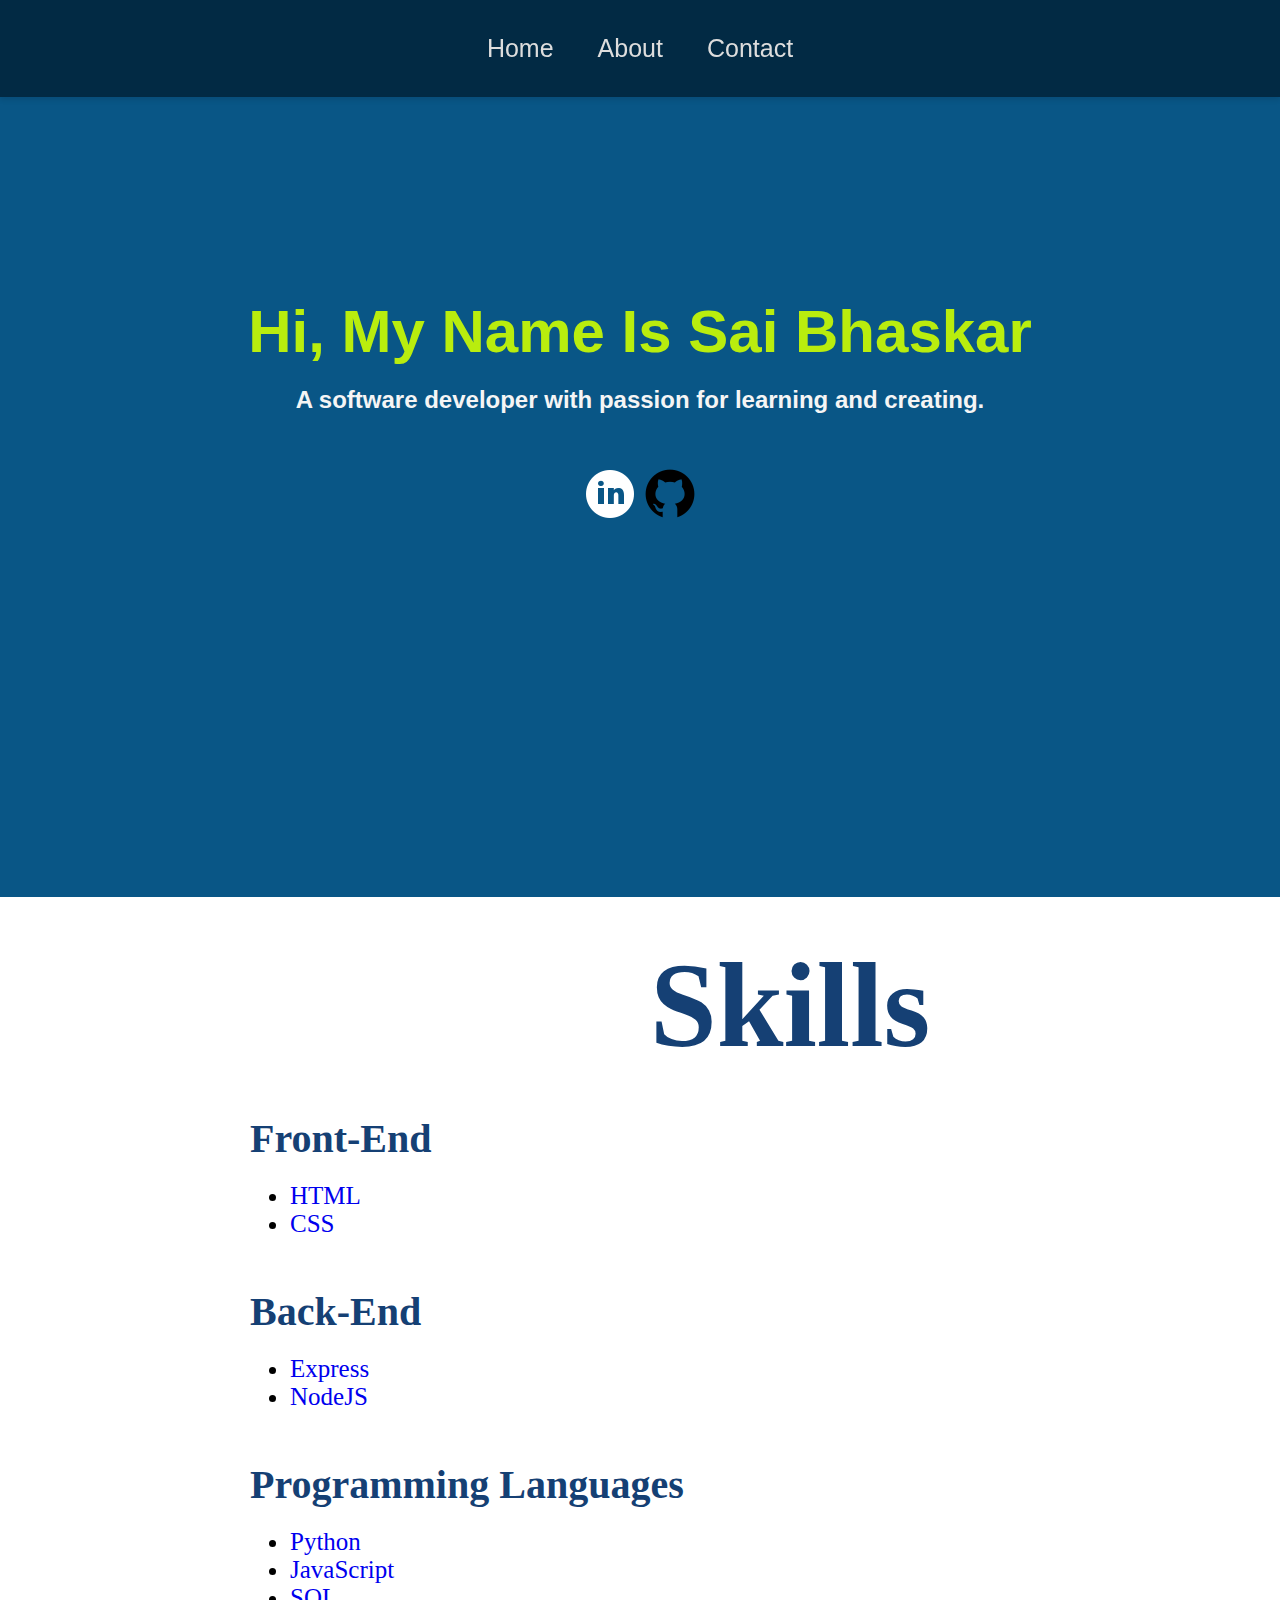
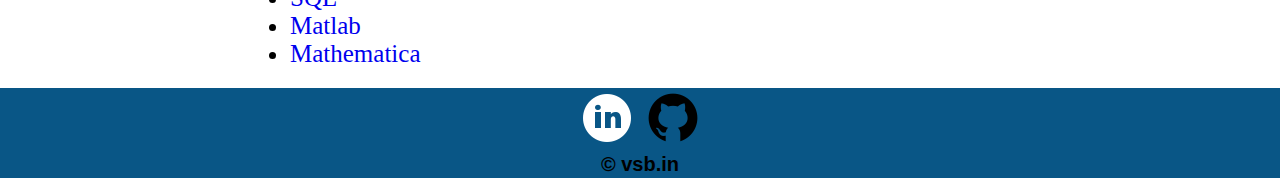
<file: index.html>
<!DOCTYPE html>
<html lang="en">
  <head>
    <meta charset="UTF-8" />
    <meta http-equiv="X-UA-Compatible" content="IE=edge" />
    <meta name="viewport" content="width=device-width, initial-scale=1.0" />
    <link href="style.css" rel="stylesheet" />
    <title>Portfolio</title>
  </head>
  <body>
        <div class="container" id="main">
            <nav id="navbar">
                <div class="container1">
                    <ul>
                        <li><a id="home" href="http://127.0.0.1:5500/index.html" target="_blank">Home</a></li>
                        <li><a id="project" href="http://127.0.0.1:5500/about.html" target="_blank">About</a></li>
                        <li><a id="contact" href="http://127.0.0.1:5500/contact.html" target="_blank">Contact</a></li>
                    </ul>
                </div>
            </nav>
            <header id="main-header">
                <div class="intro">
                    <h1>Hi, My Name Is Sai Bhaskar</h1>
                    <h2>A software developer with passion for learning and creating.</h2>
                </div>
                <div class="socials">
                    <a href="https://www.linkedin.com/in/vemuri-v-k-n-sai-bhaskar-751230208/" 
                      ><img
                        src="icons8-linkedin-circled-60.png"
                        alt="Linkedin"
                        loading="lazy"
                        class="socicon"
                    /></a>
                    <a href="https://github.com/baskarsai9415" 
                      ><img src="icons8-github-60.png" alt="Github" class="socicon"
                    /></a>
                </div>
            </header>

            <section id="Workarea">
                <div class="container2">
                    <h1>Skills</h1>
                </div>
                <div class="container3">
                    <h1>Front-End</h1>
                    <ul>
                        <li><a href="#">HTML</a></li>
                        <li><a href="#">CSS</a></li>
                    </ul>
                </div>
                <div class="container4">
                    <h1>Back-End</h1>
                    <ul>
                        <li><a href="#">Express</a></li>
                        <li><a href="#">NodeJS</a></li>
                    </ul>
                </div>
                <div class="container5">
                    <h1>Programming Languages</h1>
                    <ul>
                        <li><a href="#">Python</a></li>
                        <li><a href="#">JavaScript</a></li>
                        <li><a href="#">SQL</a></li>
                        <li><a href="#">Matlab</a></li>
                        <li><a href="#">Mathematica</a></li>
                    </ul>
                </div>    
            </section>
        </div>

        <script src="script.js"></script>
        <div class="footer">
            <footer>
                <div class="socials1">
                    <a href="#https://github.com/baskarsai9415" target="_blank"
                      ><img
                        src="icons8-linkedin-circled-60.png"
                        alt="Linkedin"
                        loading="lazy"
                        class="socicon"
                    /></a>
                    <a href="#" target="_blank"
                      ><img src="icons8-github-60.png" alt="Github" class="socicon"
                    /></a>
                </div>
                <p id="foot">&copy; vsb.in</p>
            </footer>
        </div>
    </body>
</file>
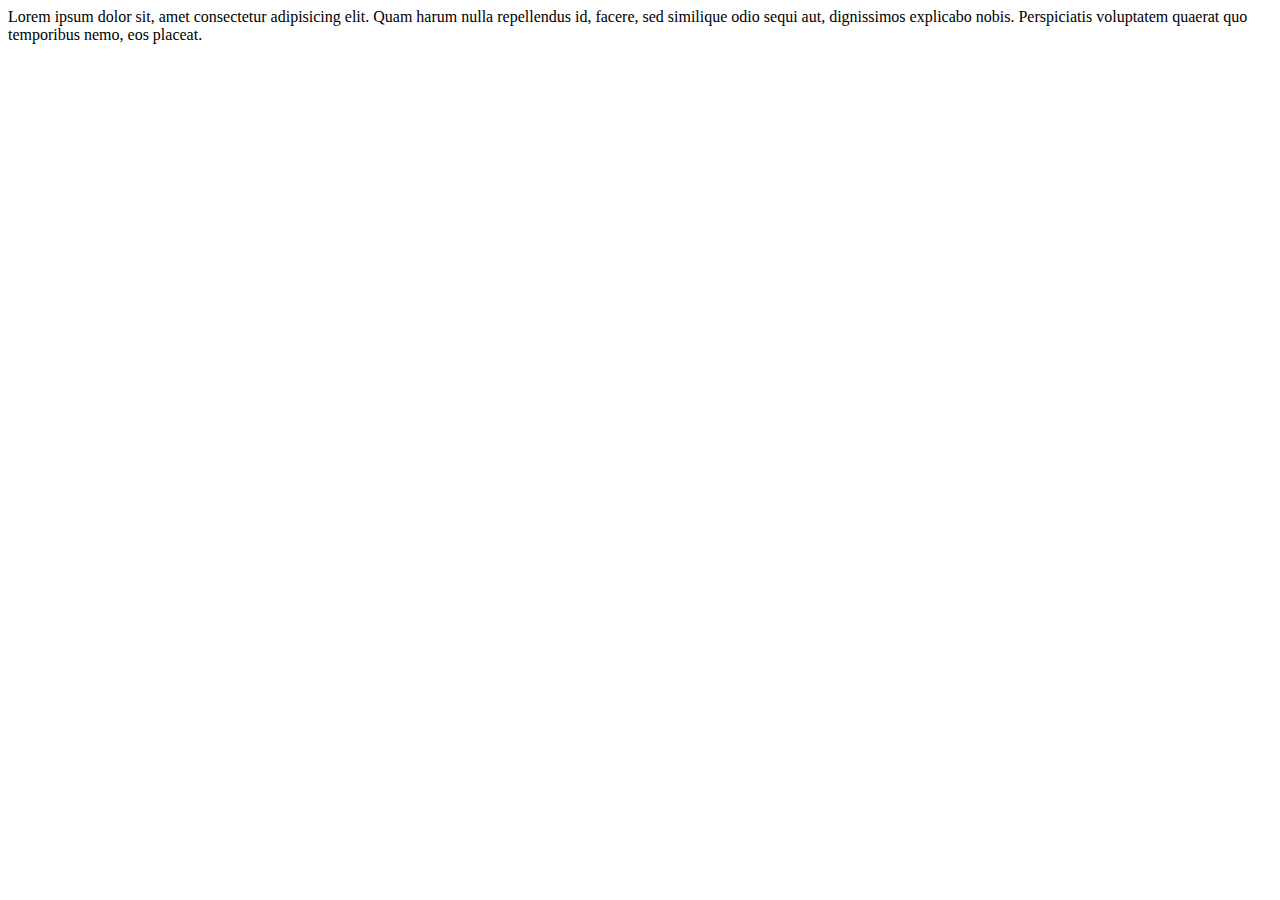
<file: temp/New folder/index.html>
<!DOCTYPE html>
<html lang="en">
<head>
    <meta charset="UTF-8">
    <meta http-equiv="X-UA-Compatible" content="IE=edge">
    <meta name="viewport" content="width=device-width, initial-scale=1.0">
    <title>Document</title>
</head>
<body>
    Lorem ipsum dolor sit, amet consectetur adipisicing elit. Quam harum nulla repellendus id, facere, sed similique odio sequi aut, dignissimos explicabo nobis. Perspiciatis voluptatem quaerat quo temporibus nemo, eos placeat.
</body>
</html>
</file>
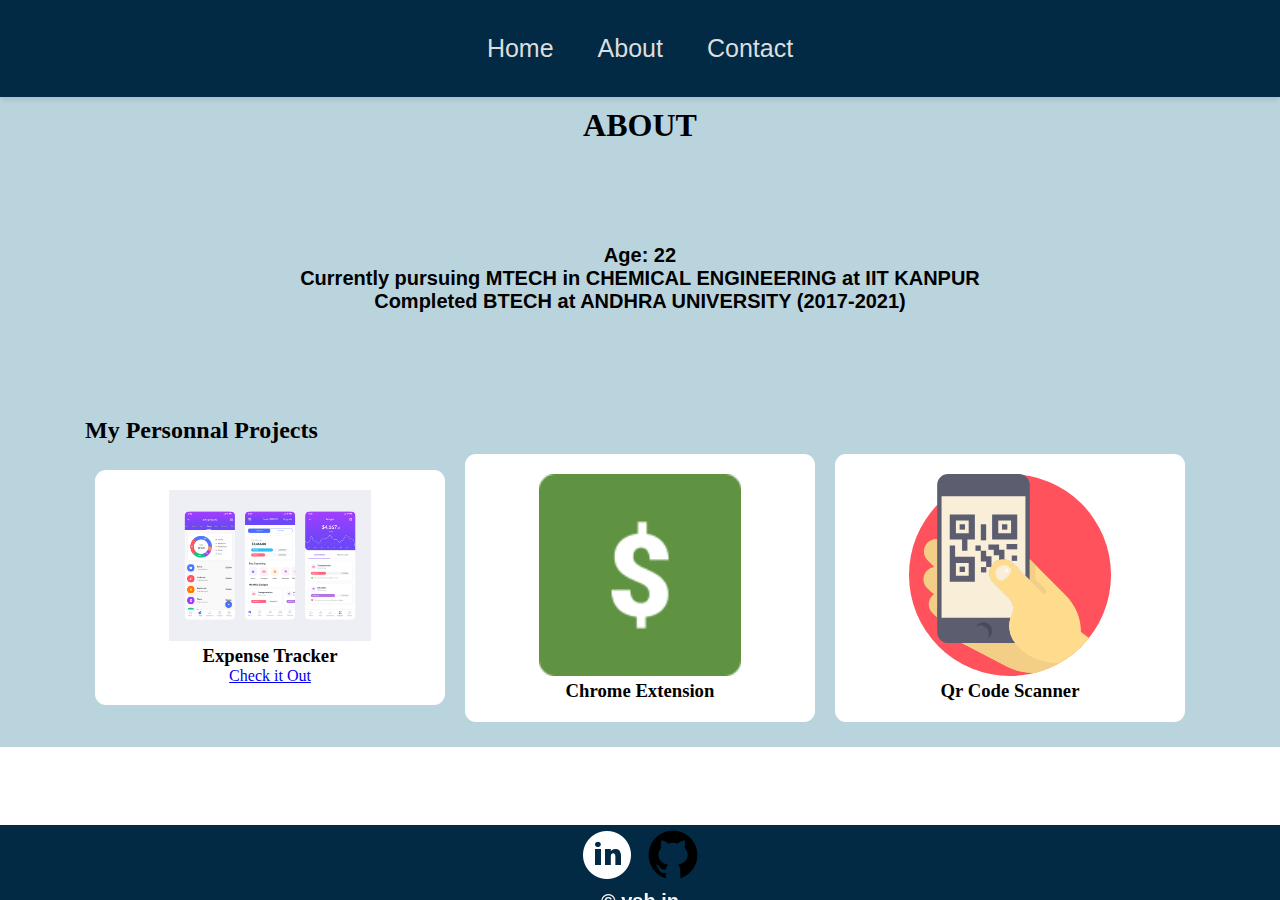
<file: about.html>
<!DOCTYPE html>
<html lang="en">
<head>
    <meta charset="UTF-8">
    <meta http-equiv="X-UA-Compatible" content="IE=edge">
    <meta name="viewport" content="width=device-width, initial-scale=1.0">
    <link href="about.css" rel="stylesheet" />
    <title>Portfolio</title>
</head>
<body>
    <div class="container" id="main">
        <nav id="navbar">
            <div class="container1">
                <ul>
                    <li><a id="home" href="http://127.0.0.1:5500/index.html" target="_blank">Home</a></li>
                    <li><a id="project" href="http://127.0.0.1:5500/about.html" target="_blank">About</a></li>
                    <li><a id="contact" href="http://127.0.0.1:5500/contact.html" target="_blank">Contact</a></li>
                </ul>
            </div>
        </nav>
    </div>

    <div id="container2">
        <h1>ABOUT</h1>
        
        <div id="container3">
            <ul id="about_ul">
                <li><a>Age: 22</a></li>
                <li><a>Currently pursuing MTECH in CHEMICAL ENGINEERING at IIT KANPUR</a></li>
                <li><a>Completed BTECH at ANDHRA UNIVERSITY (2017-2021)</a></li>
            </ul>
        </div>

        <div id="container5">
            <section class="projects" id="projects">
                <h2 class="projects-title">My Personnal Projects</h2>
                <div class="projects-container">
                  <div class="project-container project-card">
                    <img
                      src="/03.Screens.png"
                      alt="expense-tracker"
                      loading="lazy"
                      class="project-pic"
                    />
                    <h3 class="project-title">Expense Tracker</h3>
                    
                    <a href="#" target="_blank" class="project-link">Check it Out</a>
                  </div>
                  <div class="project-container project-card">
                    <img
                      src="/icon.png"
                      alt="netflic-clone"
                      loading="lazy"
                      class="project-pic"
                    />
                    <h3 class="project-title">Chrome Extension</h3>
                    <a href="http://127.0.0.1:5501/projectchrome/proj.html" target="_blank" class="project-link"></a>
                  </div>
                  <div class="project-container project-card">
                    <img
                      src="qr-code.svg"
                      alt="greeny-earth"
                      loading="lazy"
                      class="project-pic"
                    />
                    <h3 class="project-title">Qr Code Scanner</h3>
                    <a href="http://127.0.0.1:5502/index.html" target="_blank" class="project-link"></a>
                  </div>
                </div>
              </section>
        </div>
    </div>

    <div class="footer">
        <footer>
            <div class="socials1">
                <a href="#https://github.com/baskarsai9415" target="_blank"
                  ><img
                    src="icons8-linkedin-circled-60.png"
                    alt="Linkedin"
                    loading="lazy"
                    class="socicon"
                /></a>
                <a href="#" target="_blank"
                  ><img src="icons8-github-60.png" alt="Github" class="socicon"
                /></a>
            </div>
            <p id="foot">&copy; vsb.in</p>
        </footer>
    </div>
</body>
</html>
</file>
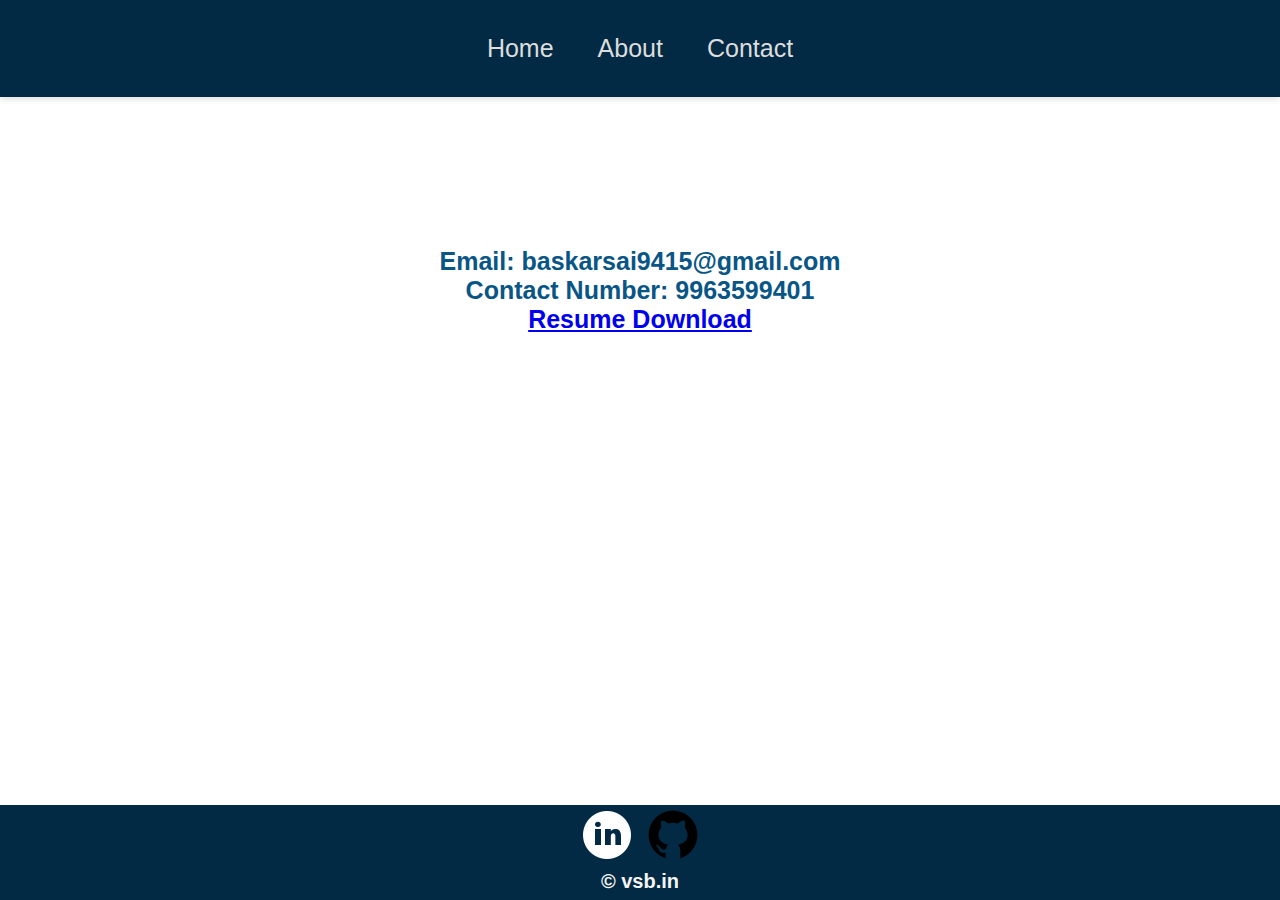
<file: contact.html>
<!DOCTYPE html>
<html lang="en">
<head>
    <meta charset="UTF-8">
    <meta http-equiv="X-UA-Compatible" content="IE=edge">
    <meta name="viewport" content="width=device-width, initial-scale=1.0">
    <link href="contact.css" rel="stylesheet" />
    <title>Portfolio</title>
</head>
<body>
    <nav id="navbar">
        <!-- <a href="#" class="toogle-button">
            <span class="bar"></span>
            <span class="bar"></span>
            <span class="bar"></span>
        </a> -->
        <div class="container1">
            <ul>
                <li><a id="home" href="http://127.0.0.1:5500/index.html">Home</a></li>
                <li><a id="project" href="http://127.0.0.1:5500/about.html">About</a></li>
                <li><a id="contact" href="http://127.0.0.1:5500/contact.html">Contact</a></li>
            </ul>
        </div>
    </nav>
    <section id="container2">
        <div class="contact">
            <p>Email: baskarsai9415@gmail.com<p>
            <p>Contact Number: 9963599401</p>
            <ul>
                <li><a id="resume" href="#">Resume Download</a></li>
            </ul>
        </div>
    </section>

    <div class="footer">
        <footer>
            <div class="socials1">
                <a href="#https://github.com/baskarsai9415" target="_blank"
                  ><img
                    src="icons8-linkedin-circled-60.png"
                    alt="Linkedin"
                    loading="lazy"
                    class="socicon"
                /></a>
                <a href="#" target="_blank"
                  ><img src="icons8-github-60.png" alt="Github" class="socicon"
                /></a>
            </div>
            <p id="foot">&copy; vsb.in</p>
        </footer>
    </div>
</body>
</html>
</file>
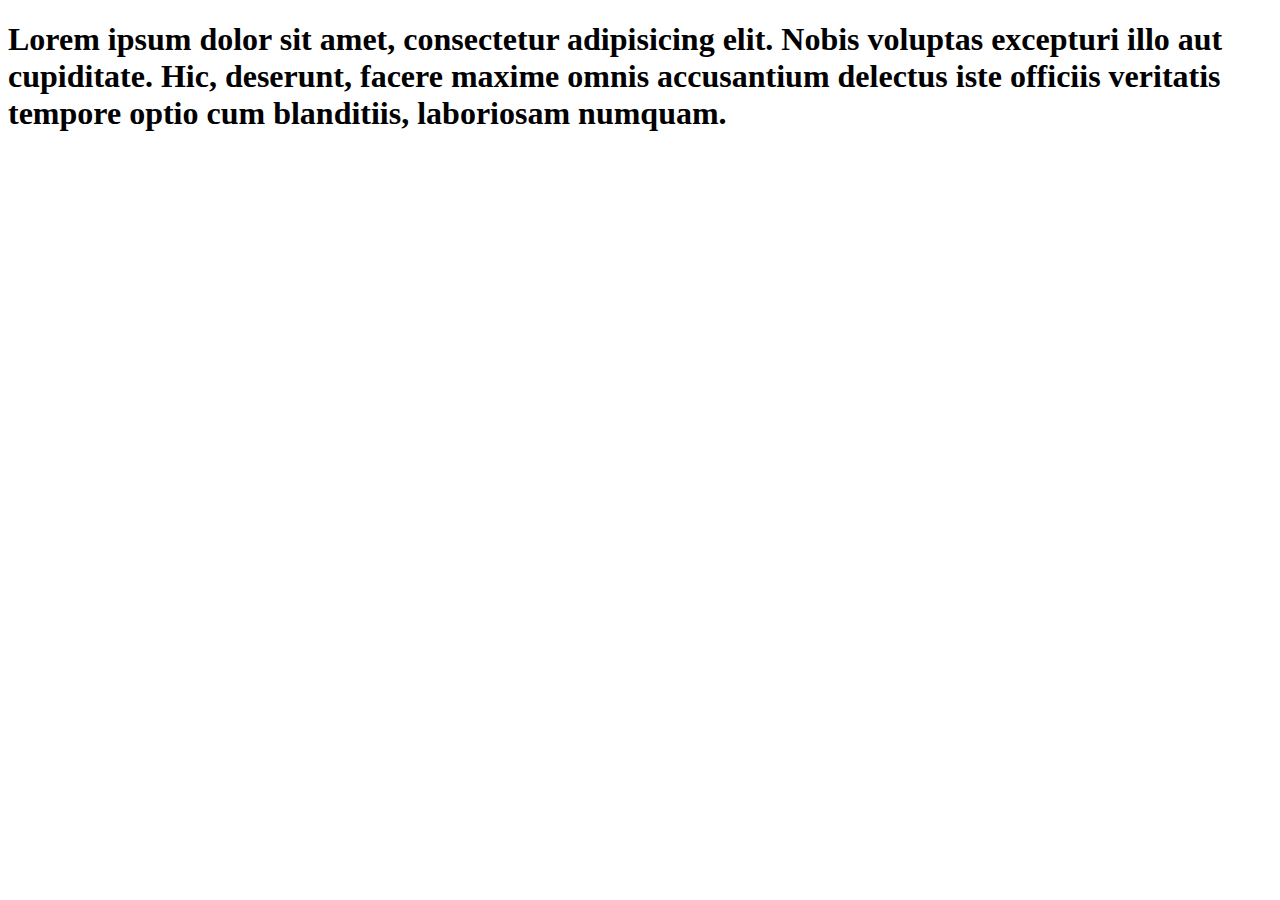
<file: temp/New folder/iitk.html>
<!DOCTYPE html>
<html lang="en">
<head>
    <meta charset="UTF-8">
    <meta http-equiv="X-UA-Compatible" content="IE=edge">
    <meta name="viewport" content="width=device-width, initial-scale=1.0">
    <title>Document</title>
</head>
<body>
    <h1>Lorem ipsum dolor sit amet, consectetur adipisicing elit. Nobis voluptas excepturi illo aut cupiditate. Hic, deserunt, facere maxime omnis accusantium delectus iste officiis veritatis tempore optio cum blanditiis, laboriosam numquam.</h1>
</body>
</html>
</file>
<file: style.css>
*{
    margin: 0;
    padding:0;
    box-sizing: border-box;
}
#main-header{
    background-color:rgb(9, 86, 134);
    height: 800px;
    width:100%;
    font-weight: bold;
    font-family: Arial, Helvetica, sans-serif;

}

.container1{
    width:75%;
    margin:auto;
    overflow:hidden;
}

.toogle-button{
    position: absolute;
    top: .75rem;
    right:1rem;
    display: none;
    flex-direction: column;
    justify-content: space-between;
    width:30px;
    height:21px;
}

.toogle-button .bar{
    height:3px;
    width:100%;
    background-color: white;
    border-radius: 10px;
}

@media (max-width: 400px){
    .tooglebutton{
        display:flex;
    }
    .container1{
        display:none;
        width: 100%;
    }

    .navbar{
        flex-direction: column;
        align-items: flex-start;
    }

    .container1 ul{
        width:100%;
        flex-direction: column;
    }

    .container1 li{
        text-align:center;
    }
    .container1 li a{
        padding: 5rem 1rem;
    }
    .container1.active{
        display:inline;
    }
}

nav{
    position: sticky;
    top: 0;
    left: 0;
    z-index: 1;
    display: flex;
    align-items: center;
    justify-content: space-between;
    padding: 1.5rem 3.5rem;
    background-color: var(--bg-color);
    box-shadow: 0 3px 5px rgba(0, 0, 0, 0.1);
}


#navbar{
    background-color:rgb(2, 42, 68);
    color:#fff;
    display: flex;
    text-align: center;
}
#navbar ul{
    padding: 10px;
    list-style: none;
    margin: 0;
}
#navbar li{
    display:inline;
    padding: 20px;
}

#navbar a {
    color: #dddddd;
    font-size:25px;
    font-family: Arial, Helvetica, sans-serif;
    text-decoration: none;
} 
#navbar a:hover{
    color: rgb(21, 64, 116);
}

.intro h1{
    font-size:60px;
    text-align: center;
    padding-top: 200px;
    color:rgb(185, 237, 14);
}

.intro h2{
    padding-top: 20px;
    text-align: center;
    color:whitesmoke;
}


#workarea{
    font-family: Arial, Helvetica, sans-serif;
    display: flex;
    text-align: justify;
    justify-content: left;
}
.container2{
    padding: 40px;
    padding-left: 650px;
    font-size: 60px;
    color:rgb(21, 64, 116);
}


.container3{
    padding-left: 250px;
}

.container3 h1{
    font-size: 40px;
    color:rgb(21, 64, 116);
}

.container3 ul{
    padding: 20px;
    padding-inline-start: 40px;
    font-size: 25px;
}

.container3 ul a{
    text-decoration: none;
    cursor: text;
}


.container4{
    padding-top: 30px;
    padding-left: 250px;
}
.container4 h1{
    font-size: 40px;
    color:rgb(21, 64, 116);
}
.container4 ul{
    padding: 20px;
    padding-inline-start: 40px;
    font-size: 25px;
    font-weight:lighter;
}

.container4 ul a{
    text-decoration: none;
    cursor:text;

}

.container5{
    padding-top: 30px;
    padding-left: 250px;
}
.container5 h1{
    font-size: 40px;
    color:rgb(21, 64, 116);
}

.container5 ul{
    padding: 20px;
    padding-inline-start: 40px;
    font-size: 25px;
}
.container5 ul a{
    text-decoration: none;
    cursor: text;
}

.footer{
    background-color: rgb(9, 86, 134);
    height:90px ;
    width:100%;
    font-family: Arial, Helvetica, sans-serif;
    font-weight: bold;
    font-size: 20px;
    display: flex;
    text-align: center;
    justify-content: center;
}
.footer p{
    scroll-padding-inline: 20px;
    display: flex;
    text-align: center;
    justify-content: center;
} 


/* styling for social icons */

.socials {
    display: flex;
    padding-top: 50px;
    padding-bottom: 20px;
    flex-direction: row;
    justify-content: center;
  }
  
  /* .socicon {
    width: 2rem;
    height: 2rem;
  } */
</file>
<file: about.css>
*{
    margin: 0;
    padding:0;
    box-sizing: border-box;
}
#main-header{
    background-color:rgb(9, 86, 134);
    height: 800px;
    width:100%;
    font-weight: bold;
    font-family: Arial, Helvetica, sans-serif;

}
.container1{
    width:75%;
    margin:auto;
    overflow:hidden;
}

.toogle-button{
    position: absolute;
    top: .75rem;
    right:1rem;
    display: none;
    flex-direction: column;
    justify-content: space-between;
    width:30px;
    height:21px;
}

.toogle-button .bar{
    height:3px;
    width:100%;
    background-color: white;
    border-radius: 10px;
}

@media (max-width: 400px){
    .tooglebutton{
        display:flex;
    }
    .container1{
        display:none;
        width: 100%;
    }

    .navbar{
        flex-direction: column;
        align-items: flex-start;
    }

    .container1 ul{
        width:100%;
        flex-direction: column;
    }

    .container1 li{
        text-align:center;
    }
    .container1 li a{
        padding: 5rem 1rem;
    }
    .container1.active{
        display:inline;
    }
}

nav{
    position: sticky;
    top: 0;
    left: 0;
    z-index: 1;
    display: flex;
    align-items: center;
    justify-content: space-between;
    padding: 1.5rem 3.5rem;
    background-color: var(--bg-color);
    box-shadow: 0 3px 5px rgba(0, 0, 0, 0.1);
}

.projects {
    background-color: var(--bg-color);
    padding: 32px 0;
    margin-top: 2rem;
  }
  
.project-pic {
    width: 65%;
    height: 60%;
  }
  
.projects-container {
    display: flex;
    align-items: center;
    justify-content: center;
  }

  
#navbar{
    background-color:rgb(2, 42, 68);
    color:#fff;
    display: flex;
    text-align: center;
}

.project-container {
    text-align: center;
    width: 21.875rem;
    padding: 1rem;
  }

 

.project-container p {
    padding: 0.4rem;
  }
  
.project-title {
    margin-bottom: var(--bottom-margin);
  }
  
.project-details {
    margin-bottom: var(--bottom-margin);
  }
  
.project-card {
    background-color: #fff;
    border-radius: 11px;
    box-shadow: 0 3px 10px var(--primary-shadow);
    padding: 20px;
    margin: 10px;
  }
#navbar ul{
    padding: 10px;
    list-style: none;
    margin: 0;
}
#navbar li{
    display:inline;
    padding: 20px;
}

#navbar a {
    color: #dddddd;
    font-size:25px;
    font-family: Arial, Helvetica, sans-serif;
    text-decoration: none;
} 
#navbar a:hover{
    color: rgb(21, 64, 116);
}

#container2{
    background-color: rgba(65, 135, 160, 0.36);
    width: 100%;
    height: 650px;
    padding-top: 10px;
    /* display: flex;
    justify-content: center;
    text-align: center;
    align-items: center; */
}

#container3{
    display: flex;
    justify-content: center;
    text-align: center;
    align-items: center; 
    padding-top: 100px;

}

#container3 ul{
    list-style: none;
    font-size: 20px;
    text-decoration: none;
    pointer-events: none;
    font-family: Arial, Helvetica, sans-serif;
    font-weight: bold;
}

#container2 h1{
    display:flex;
    justify-content: center;
    align-items: center;
    text-align: center;
}

#container5{
    display: flex;
    justify-content: center;
    padding-top: 40px;
}

.footer{
    position:fixed;
    background-color: rgb(2, 42, 68);
    left: 0;
    bottom: 0;
    height:75px ;
    width:100%;
    font-family: Arial, Helvetica, sans-serif;
    font-weight: bold;
    font-size: 20px;
    display: flex;
    text-align: center;
    justify-content: center;
}
.footer p{
    scroll-padding-inline: 20px;
    color: whitesmoke;
    display: flex;
    text-align: center;
    justify-content: center;
} 


/* styling for social icons */

.socials {
    display: flex;
    padding-top: 50px;
    padding-bottom: 20px;
    flex-direction: row;
    justify-content: center;
  }
</file>
<file: contact.css>
*{
    margin: 0;
    padding:0;
    box-sizing: border-box;
}
#main-header{
    background-color:rgb(9, 86, 134);
    height: 800px;
    width:100%;
    font-weight: bold;
    font-family: Arial, Helvetica, sans-serif;

}
.container1{
    width:75%;
    margin:auto;
    overflow:hidden;
}

.toogle-button{
    position: absolute;
    top: .75rem;
    right:1rem;
    display: none;
    flex-direction: column;
    justify-content: space-between;
    width:30px;
    height:21px;
}

.toogle-button .bar{
    height:3px;
    width:100%;
    background-color: white;
    border-radius: 10px;
}

nav{
    position: sticky;
    top: 0;
    left: 0;
    z-index: 1;
    display: flex;
    align-items: center;
    justify-content: space-between;
    padding: 1.5rem 3.5rem;
    background-color: var(--bg-color);
    box-shadow: 0 3px 5px rgba(0, 0, 0, 0.1);
}


#navbar{
    background-color:rgb(2, 42, 68);
    color:#fff;
    display: flex;
    text-align: center;
}
#navbar ul{
    padding: 10px;
    list-style: none;
    margin: 0;
}
#navbar li{
    display:inline;
    padding: 20px;
}

#navbar a {
    color: #dddddd;
    font-size:25px;
    font-family: Arial, Helvetica, sans-serif;
    text-decoration: none;
} 
#navbar a:hover{
    color: rgb(21, 64, 116);
}


#container2{
    display: flex;
    padding-top: 150px;
    justify-content: center;
    text-align: center;
    font-size: 25px;
    font-weight: bold;
    font-family: Arial, Helvetica, sans-serif;
    color: rgb(9, 86, 134);
}

#container2 ul{
    list-style-type: none;
}

.contact{
    display: block;
    justify-content: center;
}
.footer{
    position:fixed;
    background-color: rgb(2, 42, 68);
    left: 0;
    bottom: 0;
    height:95px ;
    width:100%;
    font-family: Arial, Helvetica, sans-serif;
    font-weight: bold;
    font-size: 20px;
    display: flex;
    text-align: center;
    justify-content: center;
}
.footer p{
    scroll-padding-inline: 20px;
    color: whitesmoke;
    display: flex;
    text-align: center;
    justify-content: center;
} 


/* styling for social icons */

.socials {
    display: flex;
    padding-top: 50px;
    padding-bottom: 20px;
    flex-direction: row;
    justify-content: center;
  }
</file>
